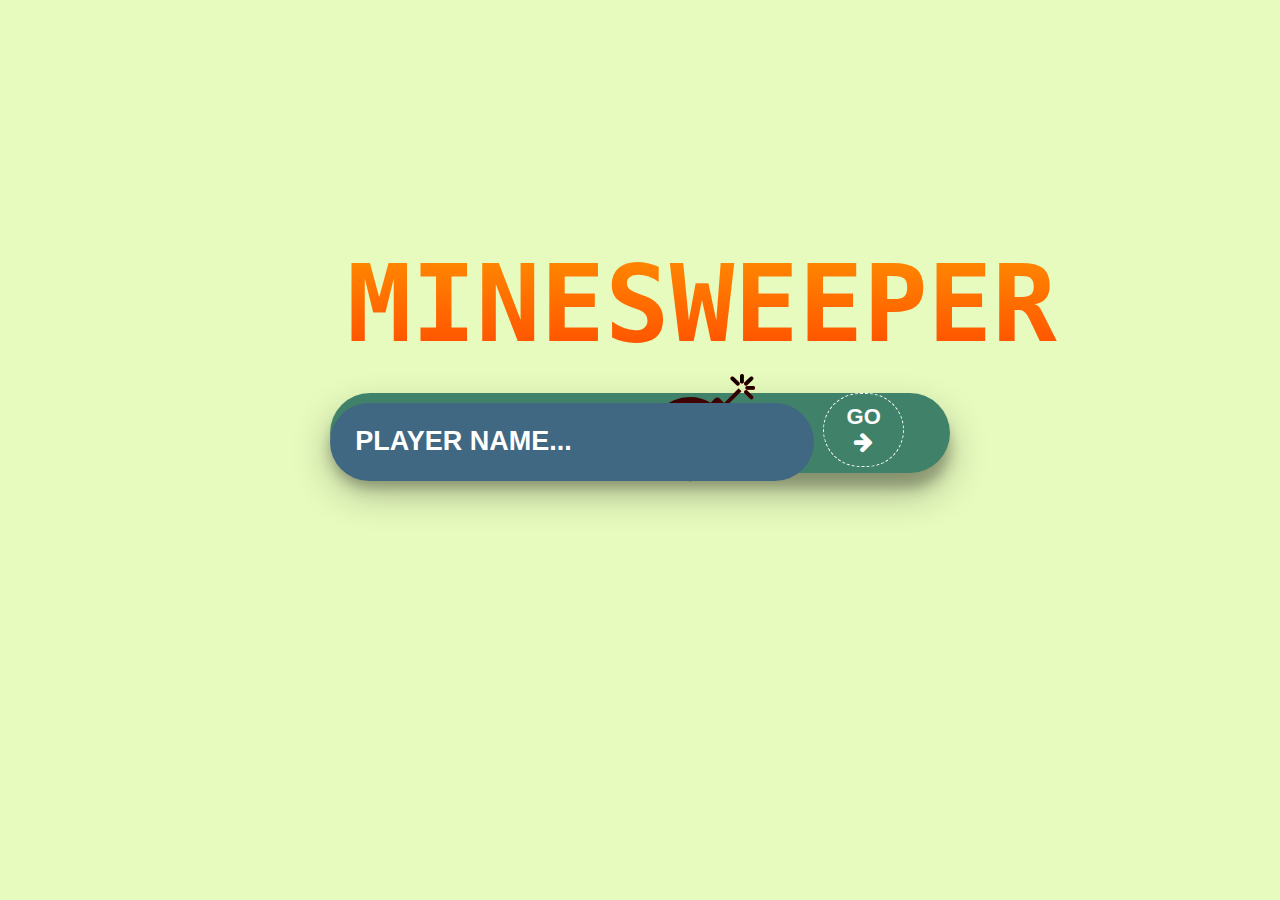
<file: index.html>
<!DOCTYPE html>
<html>
  <head>
    <meta charset="utf-8" />
    <title>Minesweeper Game</title>
    <link rel="stylesheet" href="minesweeper.css" />
    <link
      rel="stylesheet"
      href="https://cdnjs.cloudflare.com/ajax/libs/font-awesome/4.7.0/css/font-awesome.min.css"
    />
  </head>
  <body>
    <div class="center-container" id="player_box">
      <div class="center-container game-title">
        <center>
          <h1>
            MINESWEEPER
            <li class="fa fa-bomb bomb-icon"></li>
          </h1>
        </center>
      </div>
      <div class="center-container player-name-box">
        <input type="text" placeholder="Player Name..." id="player_input" />
        <button id="go_button">GO <i class="fa fa-arrow-right"></i></button>
      </div>
    </div>

    <div class="center-container" id="start_box">
      <div class="center-container game-title">
        <center>
          <h1>
            MINESWEEPER
            <li class="fa fa-bomb bomb-icon"></li>
          </h1>
        </center>
      </div>
      <div class="center-container menu">
        <div class="sub-menu">
          Player:<span id="welcome_player_name"></span>
          <p>
            <li class="fa fa-flag"></li>
            : <span class="flag-count count">10</span>
          </p>
          <p>
            <li class="fa fa-bomb"></li>
            : <span class="bomb-count count">10</span>
          </p>
          <p>Won: <span class="won-count count">0</span></p>
          <p>Failed: <span class="fail-count count">0</span></p>
        </div>
        <div style="float: left">
          <button id="start"><i class="fa fa-play-circle"></i></button>
        </div>
        <div class="sub-menu">
          <select id="difficulty" onchange="gameMode(this.value)">
            <option value="10">Easy</option>
            <option value="20">Medium</option>
            <option value="30">Hard</option>
          </select>
        </div>
      </div>
    </div>

    <div class="container" id="game_box">
      <div class="info">
        <h2>Minesweeper</h2>
        <p>
          The game is set up in a n by n grid composed of squares. Behind some
          of the squares, there are mines. Every time you click a square it
          reveals it, either showing the mine (which is a loss and ends the
          game) or showing the number of mines around the square in a 3x3 grid
          radius. If there are no mines around the selected square, it reveal
          all the squares around it. If there is an empty square that was
          revealed, it will repeat the last step around its location instead of
          the square the user clicked on. This process repeats until there is no
          more connected empty squares.
        </p>

        <button
          class="restart-button"
          id="restart "
          onclick=" location.reload()"
        >
          Restart
        </button>

        <div class="sub-menu">Player:<span id="game_player_name"></span></div>
        <div class="flags-div">
          <h4>Flags Left</h4>
          <hr />
          <ul class="flags-left"></ul>
        </div>

        <div id="result"></div>
      </div>
      <div id="game_board" class="game_board"></div>
    </div>
    <div id="gameover" class="gameover">
      <h4>Game Over!</h4>
      <button onclick=" location.reload()">Restart</button>
    </div>

    <div id="victory" class="gameover">
      <h4>Victory!</h4>
      <button onclick=" location.reload()">Play Again</button>
    </div>
    <script src="minesweeper.js"></script>
  </body>
</html>
</file>
<file: minesweeper.css>
/*Example stylesheet for the game_board project*/

body {
  font-family: "Lucida Console", Monaco, monospace;
  background: #e7fbbe;
  overflow-x: hidden;
}
html,
* {
  cursor: url(cursor-min.png) 36 36, auto !important;
}

#game_board {
  border: 2px solid #111;
  width: 540px;
  height: 550px;
  margin: auto;
}

h2 {
  text-align: center;
}

.center-container {
  width: 70%;
  height: auto;
  margin: 12% 15%;
}
.game-title {
  height: 100px;
  padding: 2%;
  width: 96% !important;

  margin: 12% 7%;
}
.game-title h1 {
  font-size: 6.7rem;
  font-weight: bold;
  background: -webkit-linear-gradient(rgb(255, 145, 0), rgb(255, 0, 0));
  -webkit-background-clip: text;
  -webkit-text-fill-color: transparent;

  cursor: default;
}

.bomb-icon {
  background: -webkit-linear-gradient(rgb(0, 0, 0), rgb(252, 0, 0)) !important;
  -webkit-background-clip: text !important;
  animation: blinker 2s infinite;
}
@keyframes blinker {
  0% {
    opacity: 1;
    transition: 2s;
  }

  100% {
    opacity: 0;
    transition: 2s;
  }
}
::placeholder {
  color: rgb(255, 255, 255);
  opacity: 1; /* Firefox */
}

.player-name-box {
  background-color: #408269;
  height: 80px;
  border-radius: 3em 3em 3em 3em;
  box-shadow: 0 19px 38px rgba(0, 0, 0, 0.3), 0 15px 12px rgba(0, 0, 0, 0.22);
}
.player-name-box input {
  background-color: #406882;
  height: 78px;
  border-radius: 3em 3em 3em 3em;
  border: none;
  width: 70%;
  font-size: 27px;
  padding: 0px 25px;
  color: rgb(255, 255, 255);
  font-weight: 600;
  text-transform: uppercase;
}
.player-name-box input:focus {
  outline: none;
}

.player-name-box button {
  background-color: #408269;
  border-radius: 3em 3em 3em 3em;
  border: none;
  font-size: 22px;
  font-weight: 600;
  color: rgb(255, 255, 255);
  width: 13%;
  padding: 10px;
  border: 1px dashed white;
}

#start_box {
  display: none;
}
.flag_exist {
  margin: 8px;
  color: #ffffff;
}
#victory {
  display: none;
}
select {
  height: 40px;
  width: 220px;
  border: 2px solid #406882;
  border-radius: 10px;
  background: #406882;
  color: white;
  font-size: 14px;
}
.flags-div {
  background: #5d46af;
  padding: 4px;
  color: white;
  border-radius: 30px;
  width: 280px;
  height: 250px;
}
.flags-div h4 {
  font-size: 20px;
  margin: 20px;
  font-weight: bold;
}
.sub-menu {
  float: left;
  margin: 10px;
  padding: 10px;
  color: #064663;
  font-size: 20px;
  font-weight: 600;
  text-transform: uppercase;
}

#start {
  font-size: 150px;
  background: none;
  border: none;
  color: #0fa34d;
  transition: 1s;
  animation: start-button 1s infinite;
}
@keyframes start-button {
  0% {
    color: #064663;
  }

  100% {
    color: #06633f;
  }
}

.menu {
  background-color: #000000;
  height: auto;
  box-shadow: 0 19px 38px rgba(0, 0, 0, 0.3), 0 15px 12px rgba(0, 0, 0, 0.22);
  border: 1px solid white;
}

.count {
  color: #008d6a;
  font-size: 16px;
}

#game_box {
  display: none;
}

.info {
  float: left;
  padding: 10px;
  background-color: #edeec0;
  border-radius: 10px;
  width: 40%;
  height: 500px;
  margin: 10px;
}

.info p {
  font-size: 14px;
  line-height: 17px;
  font-weight: 400;
  color: #7c0b0b;
}

.game_board {
  margin: 10px;
  width: 500px;
  height: 500px;
  display: flex;
  float: left;
  flex-wrap: wrap;
  border: 20px solid #2b2b2b;
  box-shadow: 0 19px 38px rgba(0, 0, 0, 0.3), 0 15px 12px rgba(0, 0, 0, 0.22);
  background-color: #57da59;
}
.game_board div {
  width: 50px;
  height: 50px;
  animation: blinker-div 2s;
  cursor: url(cursor-mins.png) 36 36, auto !important;
}
.empty {
  height: 50px;
  width: 50px;
  border: 1px solid;
  border-color: #f5f3eb #bab7a9 #bab7a9 #fff9db;
  box-sizing: border-box;
  font-size: 18px;
  font-weight: 900;
  padding: 3%;
  margin: 2px !important;
}

.checked {
  height: 50px;
  width: 50px;
  border: 2px solid;
  background-color: #cecab7;
  border-color: #9c998d;
  box-sizing: border-box;
}
.flag {
  height: 50px;
  width: 50px;
  border: 2px solid;
  background-color: #cecab7;
  border-color: #9c998d;
  box-sizing: border-box;
  color: rgb(225, 0, 255);
}

.mine {
  height: 50px;
  width: 50px;
  border: 1px solid;
  border-color: #f5f3eb #bab7a9 #bab7a9 #fff9db;
  box-sizing: border-box;
  margin: 2px !important;
  padding: 10px;
  font-size: 30px;

}


@keyframes blinker-div {
  0% {
    opacity: 0;
  }
  25% {
    opacity: 1;
  }
  50% {
    opacity: 0;
  }
  75% {
    opacity: 1;
  }
  100% {
    opacity: 0;
  }
}
.restart-button {
  height: 40px;
  width: 110px;
  border: 1px solid #ff0909;
  font-size: 16px;
  background-color: rgb(255, 47, 0);
  margin: 20px;
}

.container {
  height: 500px;
  width: 100%;
  padding: 2%;
}

.gameover {
  position: fixed;
  left: 38%;
  top: 30%;
  width: 350px;
  height: 200px;
  background-color: white;
  box-shadow: 0 19px 38px rgba(0, 0, 0, 0.3), 0 15px 12px rgba(0, 0, 0, 0.22);
  font-weight: bold;
  z-index: 190px;
  padding: 0px 20px;
}
#gameover {
  display: none;
}
.gameover h4 {
  padding: 0px 20px;
  font-size: 43px;
  color: rgb(255, 0, 0);
  font-weight: bold;
  animation: blinker 1s linear infinite;
}

.gameover button {
  background-color: #4199d3;
  border: none;
  color: white;
  padding: 10px;
  cursor: pointer;
}
.number {
  color: #e00c0c !important;
}
button {
  cursor: url(cursor-mins.png) 36 36, auto !important;
}
</file>
